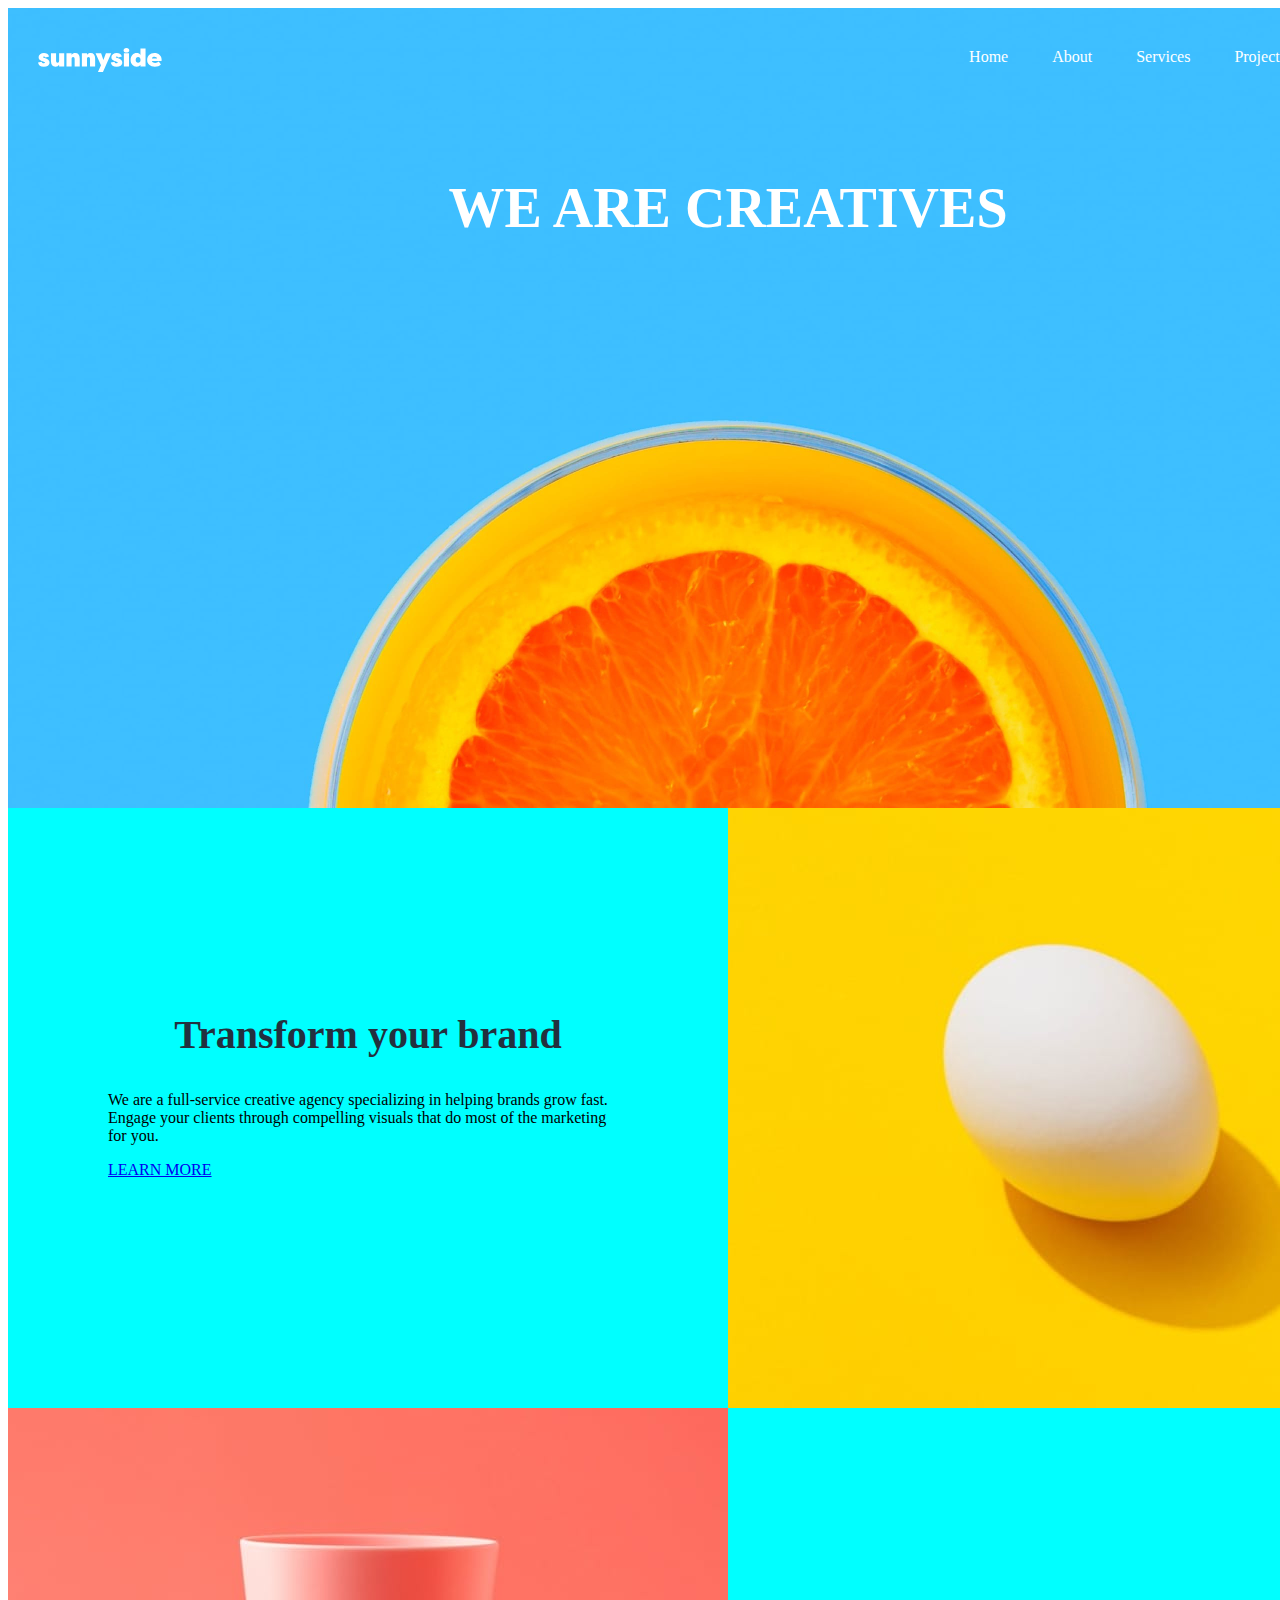
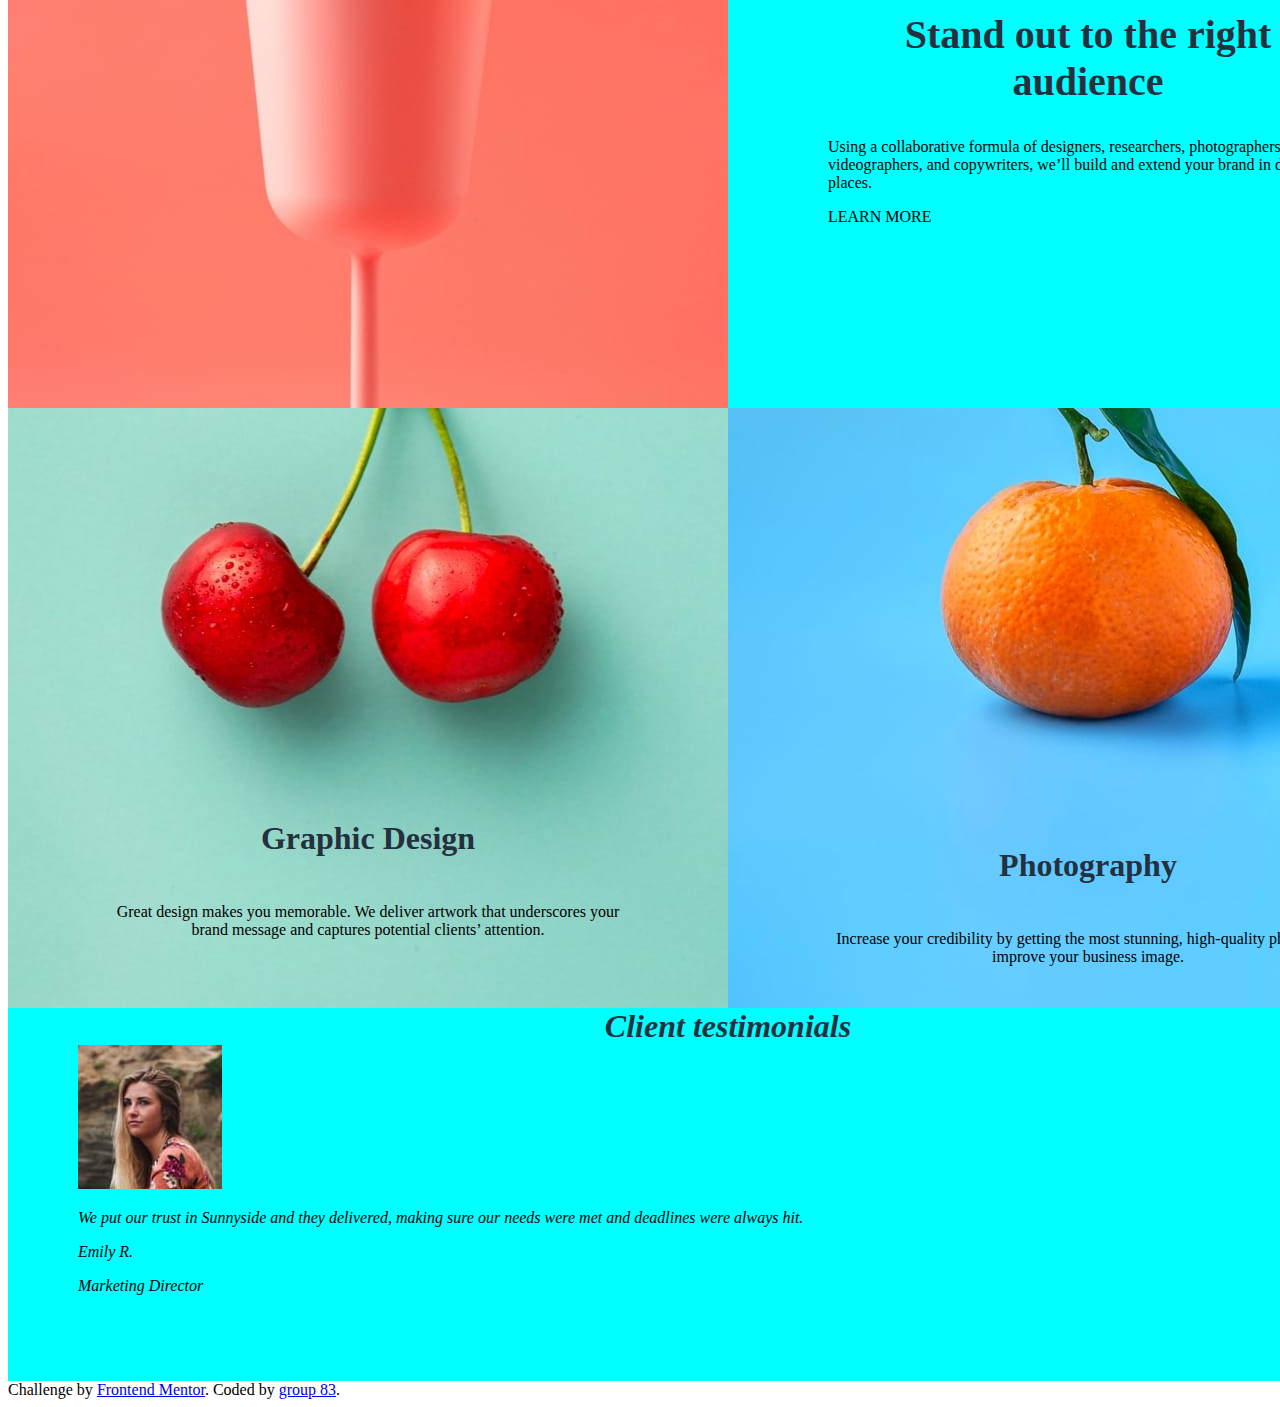
<file: index.html>
<!DOCTYPE html>
<html lang="en">
<head>
  <meta charset="UTF-8">
  <meta name="viewport" content="width=device-width, initial-scale=1.0"> 
  <title>Landing Page</title>
  <link type="text/css" rel="stylesheet" href="style.css">
  <link rel="icon" type="image/png" sizes="32x32" href="./images/favicon-32x32.png">
</head>
<body>
    <header>
        <img src="images/logo.svg">
        <nav>
          <a href="index.html">Home</a>
            <a href="about.html">About</a>
            <a href="service.html">Services</a>
            <a href="project.html">Project</a>
            <a href="contact.html">CONTACT</a>
        </nav>
        <h1>WE ARE CREATIVES</h1>
    </header>

    <div>
        <div class="transform">
            <h2>Transform your brand</h2>
            <p>We are a full-service creative agency specializing in helping brands grow fast. Engage your clients through compelling visuals that do most of the marketing for you.</p>
            <a href="about.html">LEARN MORE</a>
        </div>
        <img src="images/desktop/image-transform.jpg" id="egg">
        <img src="images/desktop/image-stand-out.jpg" id="cup">
        <div id="stand-out">
            <h2>Stand out to the right audience</h2>
            <p>Using a collaborative formula of designers, researchers, photographers, videographers, and copywriters, we’ll build and extend your brand in digital places.</p>
            <a>LEARN MORE</a>
        </div>
        <DIV id="graphic">

            <h3>Graphic Design</h3>
            <p>Great design makes you memorable. We deliver artwork that underscores your brand message and captures potential clients’ attention.</p>
        </DIV>
        <div id="photography">
            <h3>Photography</h3>
            <p>Increase your credibility by getting the most stunning, high-quality photos that improve your business image.</p>
        </div>
        <div id="testimony">
            <h3>Client testimonials</h3>
            <div id="emily">
                <img src="images/image-emily.jpg">
                <p>We put our trust in Sunnyside and they delivered, making sure our needs were met and deadlines were always hit.</p>
                <p>Emily R.</p>
                <p>Marketing Director</p>
            </div>
        </div>
    </div>

  <div class="attribution">
    Challenge by <a href="https://www.frontendmentor.io?ref=challenge" target="_blank">Frontend Mentor</a>. 
    Coded by <a href="#">group 83</a>.
  </div>
</body>
</html>
</file>
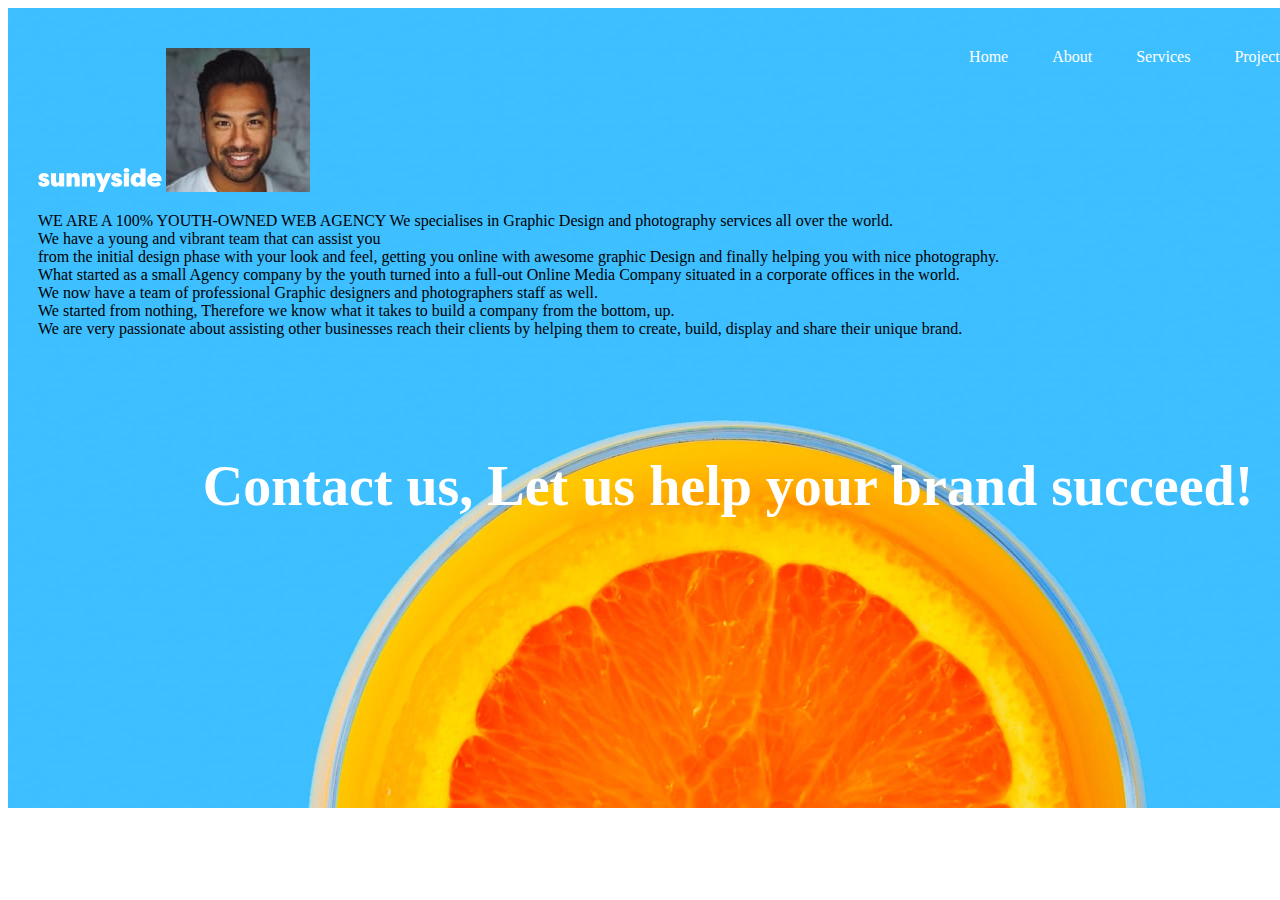
<file: about.html>
<!DOCTYPE html>
<html lang="en">
<head>
  <meta charset="UTF-8">
  <meta name="viewport" content="width=device-width, initial-scale=1.0"> 
  <title>Landing Page</title>
  <link type="text/css" rel="stylesheet" href="style.css">
  <link rel="icon" type="image/png" sizes="32x32" href="./images/favicon-32x32.png">
</head>
<body>
    <header>
        <img src="images/logo.svg">
        <nav>
            <a href="index.html">Home</a>
            <a href="about.html">About</a>
            <a href="service.html">Services</a>
            <a href="project.html">Project</a>
            <a href="contact.html">CONTACT</a>
        </nav>

    <body>
<img src="images/image-thomas.jpg">

        <p>
            WE ARE A 100% YOUTH-OWNED WEB AGENCY
We specialises in Graphic Design and photography services all over the world.<br> 
We have a young and vibrant team that can assist you <br>
from the initial design phase with your look and feel,
 getting you online with awesome graphic Design and finally helping you with nice photography.<br>
What started as a small Agency company by the youth turned into a full-out Online Media Company situated
 in a corporate offices in the world. <br>We now have a team of professional Graphic designers
  and photographers staff as well. <br>We started from nothing,
  Therefore we know what it takes to  
  build a company from the bottom, up. <br>
  We are very passionate about assisting other 
  businesses reach their clients by helping them to create, build, display and share their unique brand.

  </p>

<h1>Contact us, Let us help your brand succeed!</h1>


    </body>
</file>
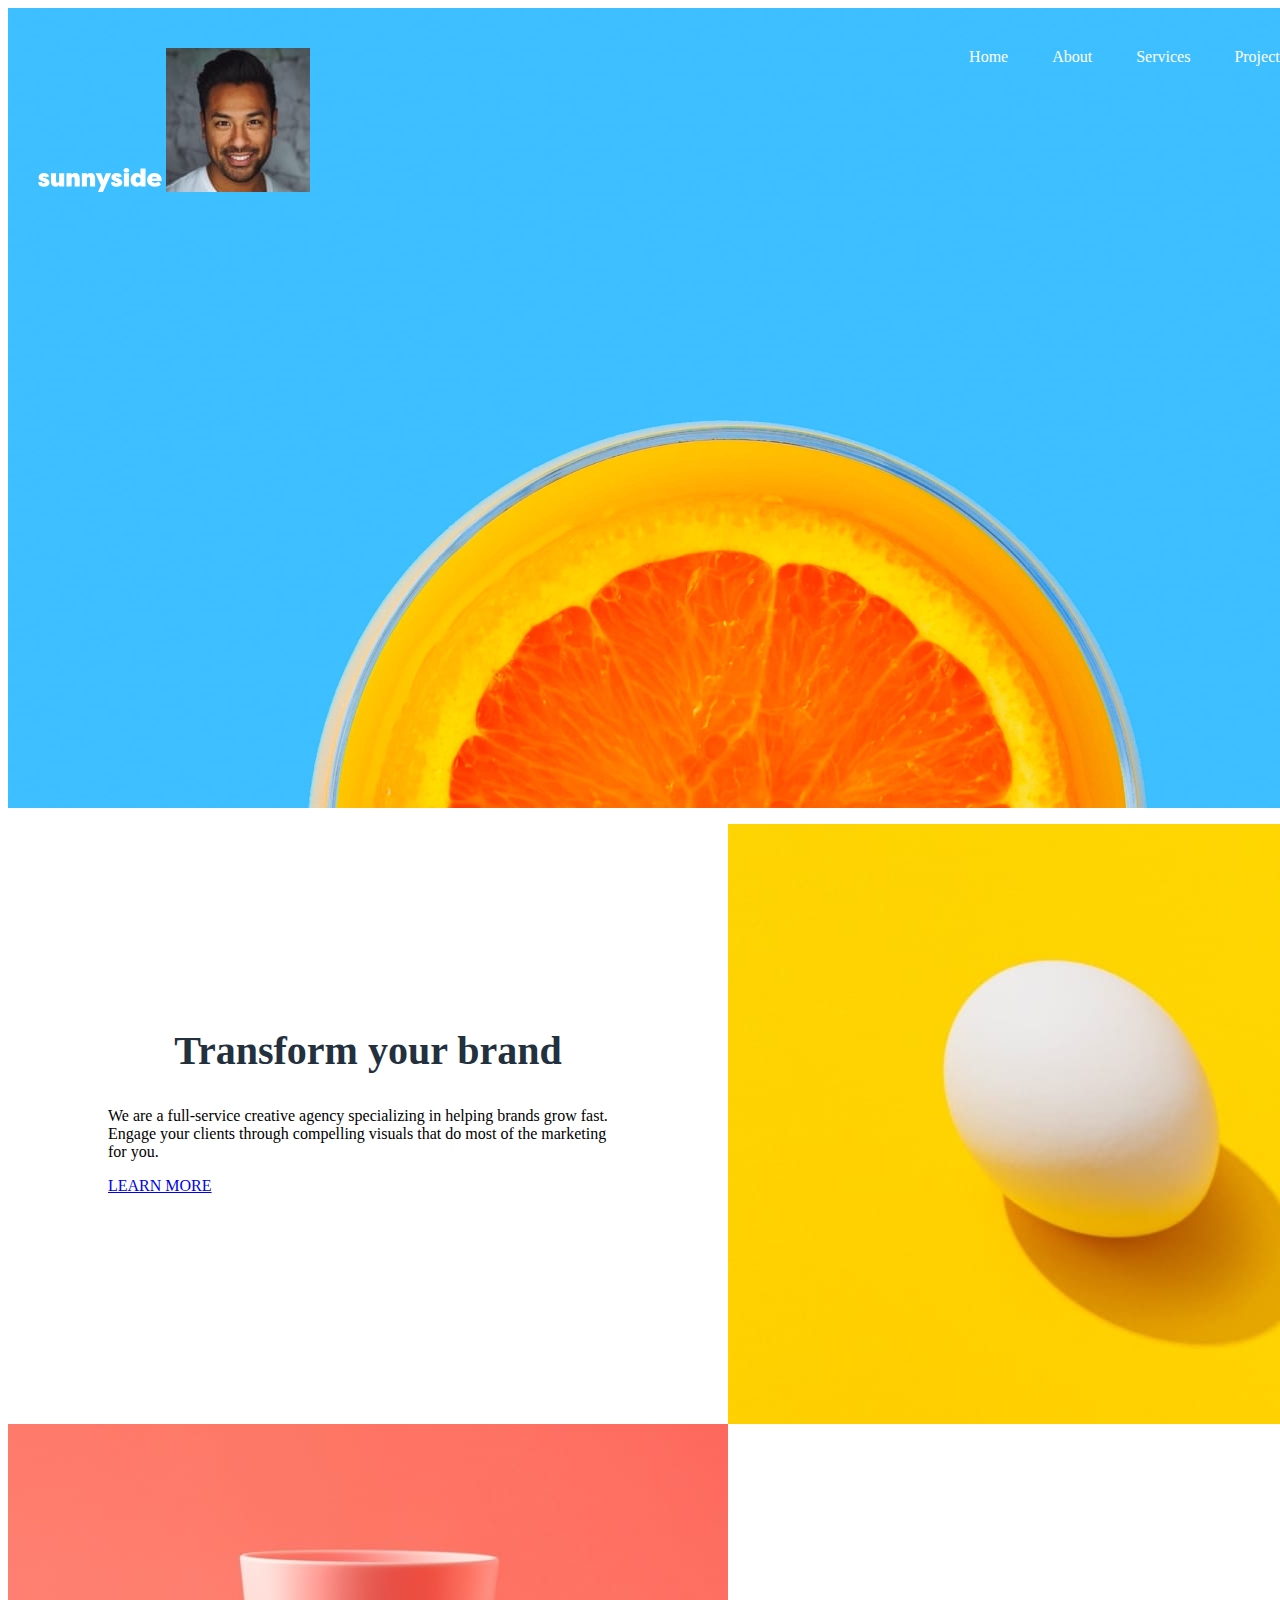
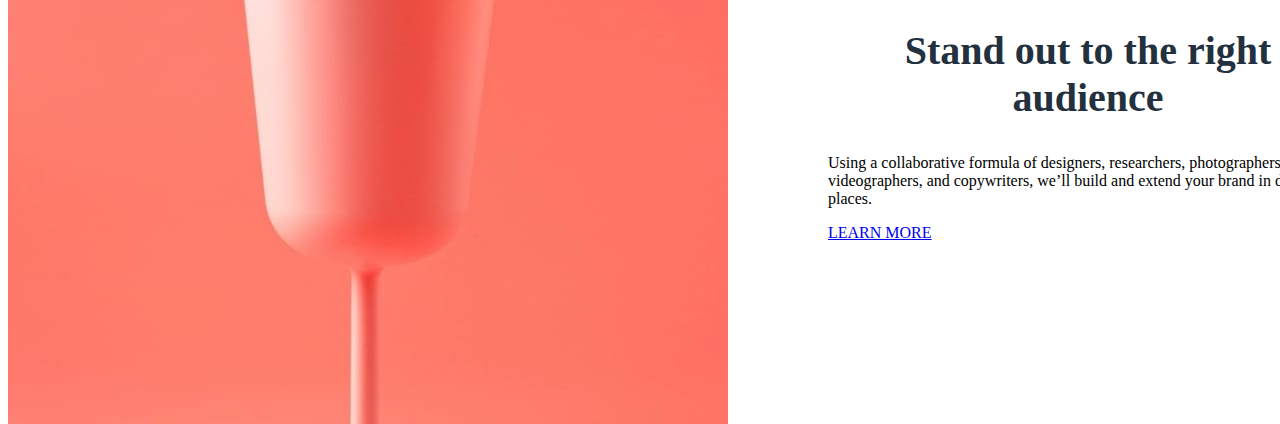
<file: project.html>
<!DOCTYPE html>
<html lang="en">
<head>
  <meta charset="UTF-8">
  <meta name="viewport" content="width=device-width, initial-scale=1.0"> 
  <title>Landing Page</title>
  <link type="text/css" rel="stylesheet" href="style.css">
  <link rel="icon" type="image/png" sizes="32x32" href="./images/favicon-32x32.png">
</head>
<body>
    <header>
        <img src="images/logo.svg">
        <nav>
            <a href="index.html">Home</a>
            <a href="about.html">About</a>
            <a href="service.html">Services</a>
            <a href="project.html">Project</a>
            <a href="contact.html">CONTACT</a>
        </nav>
        
<img src="images/image-thomas.jpg">

</header>
<p>
    <div class="transform">
        <h2>Transform your brand</h2>
        <p>We are a full-service creative agency specializing in helping brands grow fast. Engage your clients through compelling visuals that do most of the marketing for you.</p>
        <a href="about.html">LEARN MORE</a>
    </div>
    <img src="images/desktop/image-transform.jpg" id="egg">
    <img src="images/desktop/image-stand-out.jpg" id="cup">
    <div id="stand-out">
        <h2>Stand out to the right audience</h2>
        <p>Using a collaborative formula of designers, researchers, photographers, videographers, and copywriters, we’ll build and extend your brand in digital places.</p>
        <a href="about.html">LEARN MORE</a>
    </div>
</p>
</body>
</file>
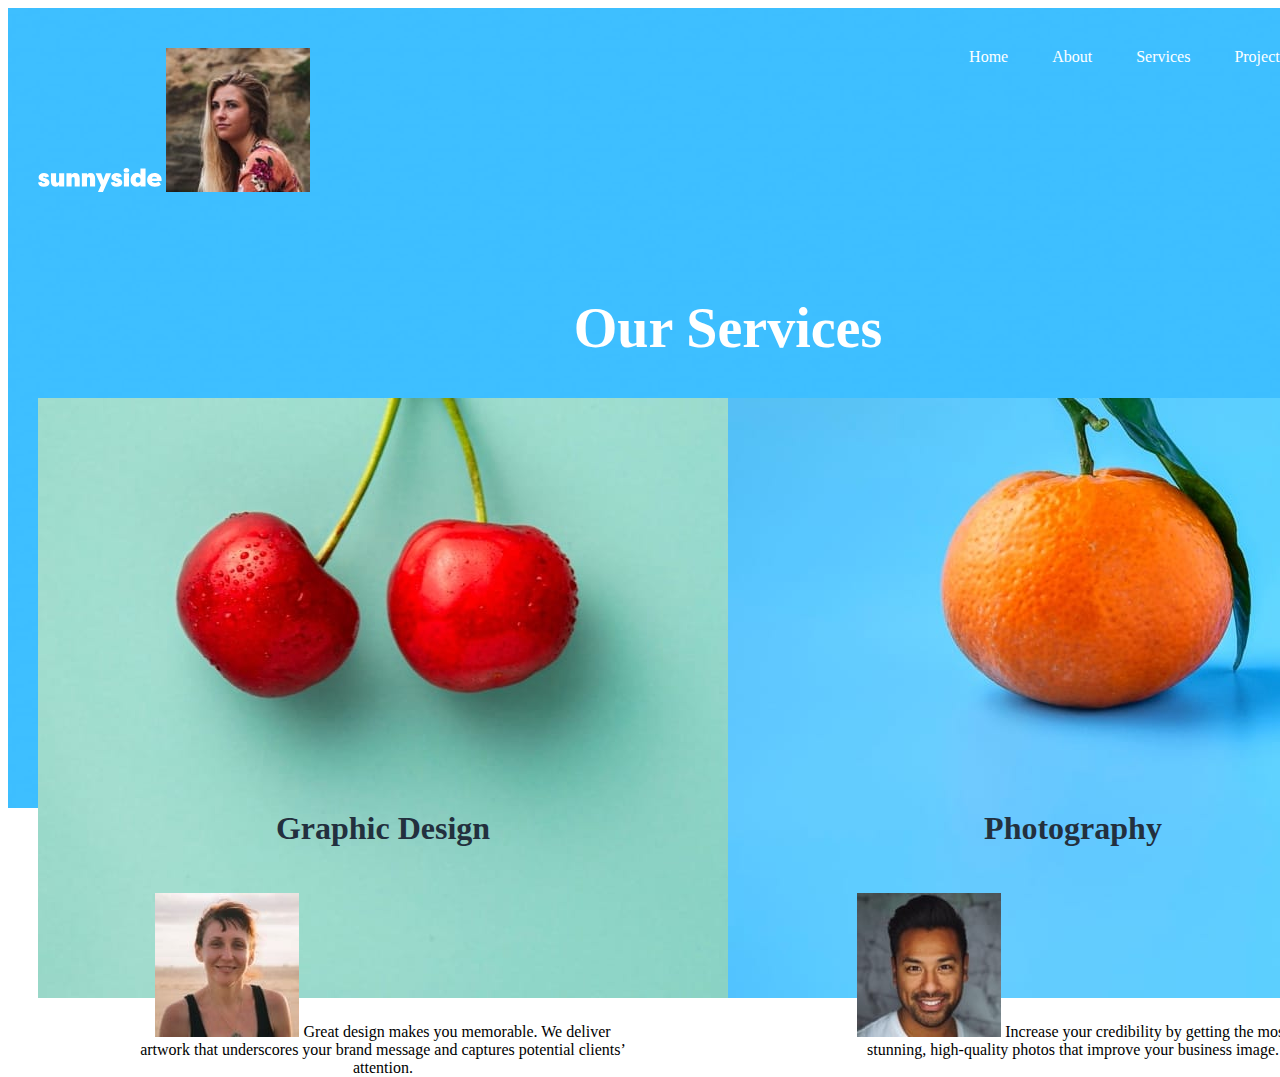
<file: service.html>
<!DOCTYPE html>
<html lang="en">
<head>
  <meta charset="UTF-8">
  <meta name="viewport" content="width=device-width, initial-scale=1.0"> 
  <title>Landing Page</title>
  <link type="text/css" rel="stylesheet" href="style.css">
  <link rel="icon" type="image/png" sizes="32x32" href="./images/favicon-32x32.png">
</head>
<body>
    <header>
        <img src="images/logo.svg">
        <nav>
            <a href="index.html">Home</a>
            <a href="about.html">About</a>
            <a href="service.html">Services</a>
            <a href="project.html">Project</a>
            <a href="contact.html">CONTACT</a>
        </nav>

    <body>
<img src="images/image-emily.jpg">

<h1>Our Services</h1>

<DIV id="graphic">

    <h3>Graphic Design</h3>
    <p>
        <img src="images/image-jennie.jpg">
        Great design makes you memorable. We deliver artwork that underscores your brand message and 
        captures potential clients’ attention.</p>
</DIV>
<div id="photography">
    
    <h3>Photography</h3>
    <p>
        <img src="images/image-thomas.jpg">
        Increase your credibility by getting the most stunning, high-quality photos that improve your business image.</p>
</div>
    </div>
</div>
</div>
</body>
</file>
<file: style.css>
* {
    font-family: Montserrat;
    box-sizing: border-box;

}

h1,
h2,
h3,
h4 {
    color: hsl(212, 27%, 19%);
    ;
}

h2 {
    padding-top: 70px;
}

h3 {
    text-align: center;
    padding-top: 380px;
    margin-bottom: 0px;
    font-size: 2em;
}

body {
    width: 1440px;
}

header {
    background-image: url(images/desktop/image-header.jpg);
    background-size: contain;
    background-repeat: no-repeat;
    height: 800px;
    padding-top: 40px;
    padding-left: 30px;
    padding-right: 30px;
}

header h1 {
    text-align: center;
    padding-top: 100px;
    color: white;
    margin-top: 0px;
    font-size: 3.5em;
}

header a {
    padding: 20px;
    text-decoration: none;
    font-weight: 400;
    color: white;
}

#contact {
    background-color: white;
    border-radius: 19px;
    padding: 12px;
    color: black;
}

nav {
    float: right;
    color: white;
}

.transform {
    float: left;
    width: 50%;
    height: 600px;
    padding: 100px;
}

#egg {
    width: 50%;
    float: right;
    margin-top: 0px;
}

#cup {
    width: 50%;
    float: left;
}

h2 {
    font-size: 2.5em;
    text-align: center;
}

#hero {
    width: 1440px;
}

#stand-out {
    float: right;
    width: 50%;
    height: 600px;
    padding: 100px;
}

#graphic {
    float: left;
    background-image: url(images/desktop/image-graphic-design.jpg);
    height: 600px;
    width: 50%;
    background-position: center;
}

#graphic p {
    text-align: center;
    padding-left: 100px;
    padding-right: 100px;
    padding-top: 30px;
    font-weight: 500;
}

#photography {
    float: right;
    width: 50%;
    height: 600px;
    background-image: url(images/desktop/image-photography.jpg);
    background-repeat: no-repeat;
    align-content: center;
}

#photography p {
    text-align: center;
    padding-left: 100px;
    padding-right: 100px;
    padding-top: 30px;
    font-weight: 500;
}

#testimony {
    padding: 70px;
    font-family: sans-serif;
    font-style: italic;
    background-color: aqua;

}
a:hover{
    background-color: blue;
    
}
</file>
